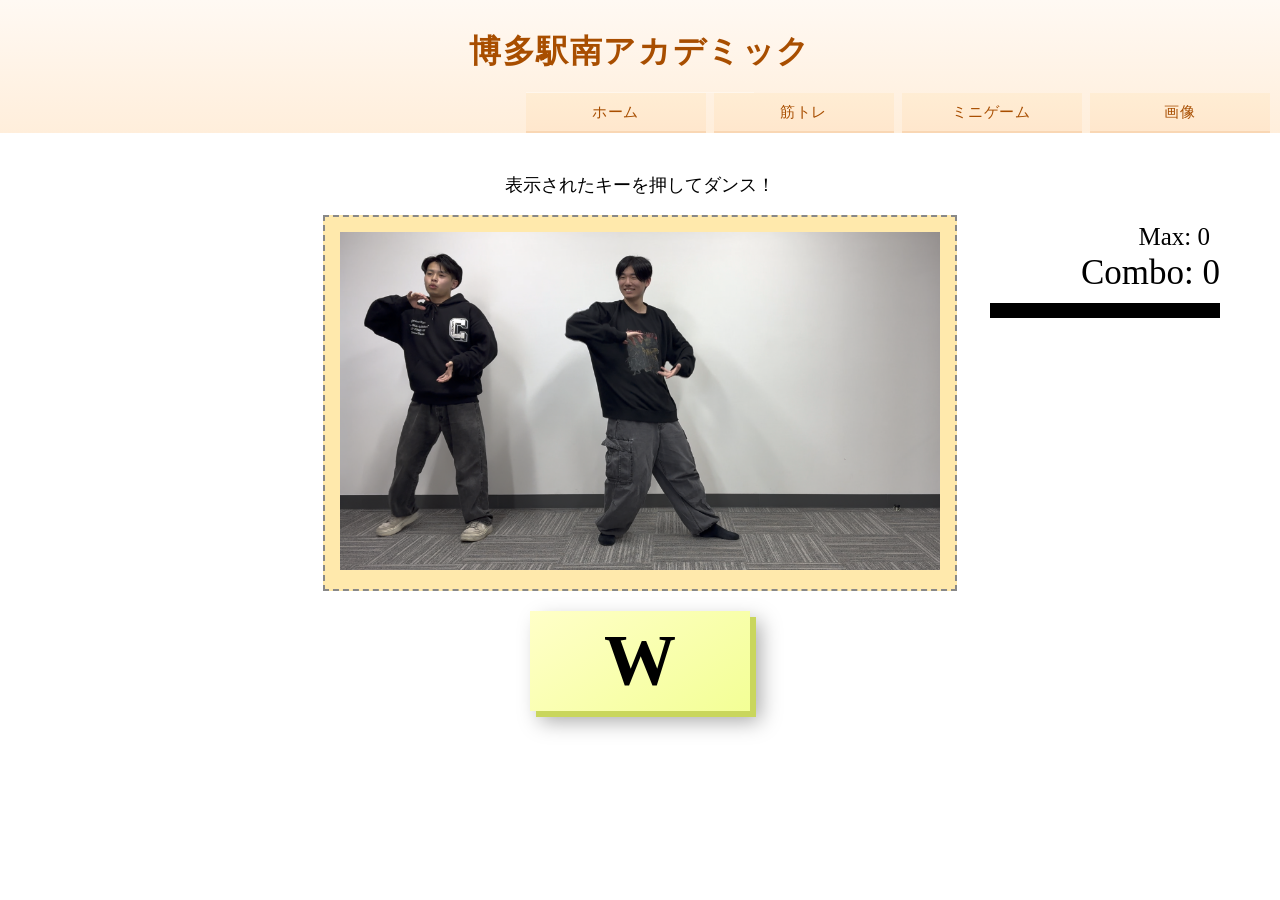
<file: game.html>
<!DOCTYPE html>
<html lang="ja">

<head>
    <meta charset="UTF-8">
    <meta name="viewport" content="width=device-width, initial-scale=1.0">
    <title>学内コンペ</title>
    <link rel="stylesheet" href="css/style.css">
    <link rel="stylesheet" href="css/game.css">
</head>

<body>

    <header>
        <!--　タイトル -->
        <h1>博多駅南アカデミック</h1>

        <!-- メニューバー -->
        <nav>
            <ul>
                <li><a href="home.html">ホーム</a></li>
                <li><a href="index.html">筋トレ</a></li>
                <li><a href="game.html">ミニゲーム</a></li>
                <li><a href="image.html">画像</a></li>
            </ul>
        </nav>

    </header>

    <!-- ゲーム本体 -->
    <main class="game">
        <div id="maxCombo">Max: 0</div>
        <div id="comboCount">Combo: 0</div>
        <div id="comboGauge">
            <div id="comboBar"></div>
        </div>
        <p class="info">表示されたキーを押してダンス！</p>
        <div class="dance-frame">
            <img id="danceImage" src="img/gameImage_1.png" alt="ダンス">
        </div>
        <div id="KeyBox">
            <div id="keyDisplay">W</div>
        </div>
    </main>

    <script src="js/game.js"></script>
</body>

</html>
</file>
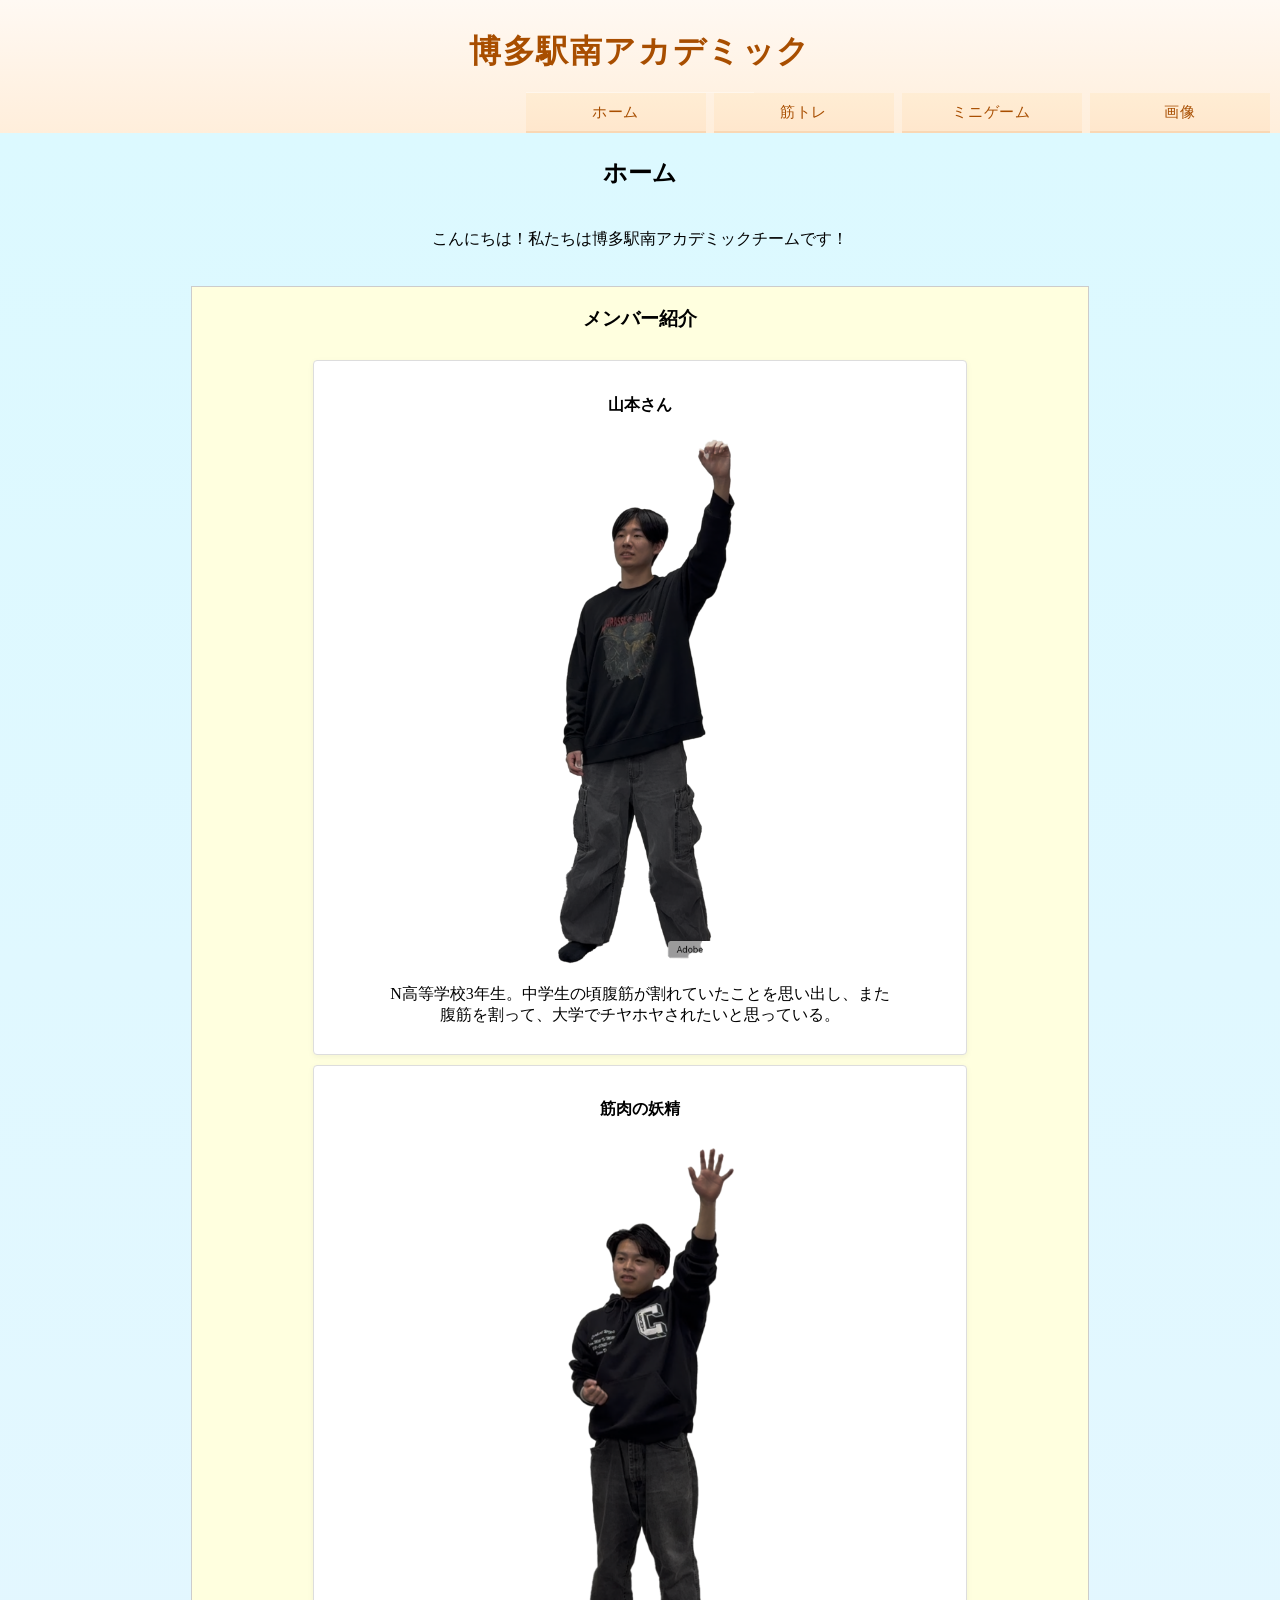
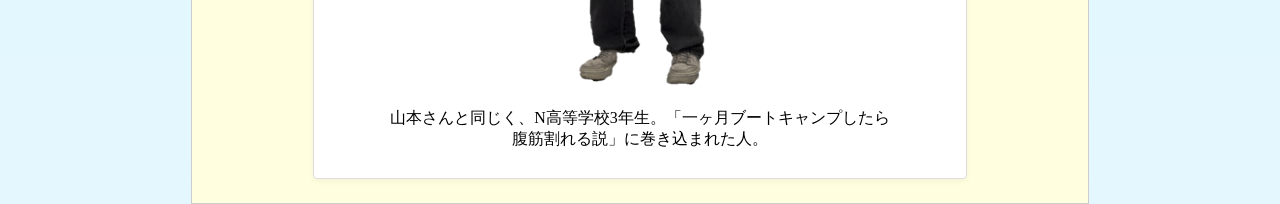
<file: home.html>
<!DOCTYPE html>
<html lang="ja">

<head>
    <meta charset="UTF-8">
    <meta name="viewport" content="width=device-width, initial-scale=1.0">
    <title>学内コンペ</title>
    <link rel="stylesheet" href="css/style.css">
    <link rel="stylesheet" href="css/home.css">
</head>

<body>

    <header>
        <!--　タイトル -->
        <h1>博多駅南アカデミック</h1>

        <!-- メニューバー -->
        <nav>
            <ul>
                <li><a href="home.html">ホーム</a></li>
                <li><a href="index.html">筋トレ</a></li>
                <li><a href="game.html">ミニゲーム</a></li>
                <li><a href="image.html">画像</a></li>
            </ul>
        </nav>

    </header>

    <main>
        <div class="home-text">
            <h2 class="home-h2">ホーム</h2>
        </div>

        <div class="aisatsu">
            <p>
                こんにちは！私たちは博多駅南アカデミックチームです！
            </p>
        </div>

        <!-- メンバー紹介 -->
        <section class="member">
            <div>
                <h3 class="member-h3">メンバー紹介</h3>
            </div>
            <div class="member-box">
                <h4>山本さん</h4>
                <img width="200" height="auto" src="img/山本Image.png" alt=""></svg>
                <p>N高等学校3年生。中学生の頃腹筋が割れていたことを思い出し、また腹筋を割って、大学でチヤホヤされたいと思っている。</p>
            </div>
            <div class="member-box">
                <h4>筋肉の妖精</h4>
                <img width="200" height="auto" src="img/翼Image.png" alt=""></svg>
                <p>山本さんと同じく、N高等学校3年生。「一ヶ月ブートキャンプしたら腹筋割れる説」に巻き込まれた人。</p>
            </div>
        </section>

    </main>

</body>

</html>
</file>
<file: css/style.css>
header {
    height: auto;

    background: linear-gradient(180deg,
            #fff9f3,
            #ffeedb);

    display: flex;
    flex-direction: column;
    align-items: center;
}

header h1 {
    margin: 0;
    padding-top: 30px;
    padding-bottom: 18px;

    /* 色はオレンジ寄りだけど強すぎない */
    color: #a84e00;

    font-size: 2.0rem;
    font-weight: 600;
    letter-spacing: 0.05em;
}

nav {
    border-top: 1px solid rgba(255, 255, 255, 0.35);

    height: 40px;

    display: flex;
    justify-content: center;
    align-items: center;
}

nav a {
    display: flex;
    justify-content: center;
    align-items: center;

    width: 100%;
    height: 100%;

    background: linear-gradient(180deg,
            #ffedd4,
            #ffe7cd);

    text-decoration: none;
    color: #a84e00;
    font-size: 0.95rem;
    font-weight: 500;
    letter-spacing: 0.05em;

    white-space: nowrap;
    /* ← 改行防止 */

    transition: background-color 0.2s ease, color 0.2s ease;
}


nav a:hover {
    background-color: rgba(0, 0, 0, 0.05);
    color: #7a3500;
}


nav ul {
    list-style: none;
    margin: 0;
    padding: 0;

    display: flex;
    width: 100%;
    height: 100%;
    gap: 8px;
}

nav li {
    flex: 0 0 180px;

    border-bottom: 2px solid rgba(230, 142, 65, 0.25);
}

body {
    margin: 0px;
}

.text {
    display: flex;
    flex-direction: column;
    align-items: center;
}
</file>
<file: css/game.css>
.game {
    text-align: center;
    margin-top: 40px;

    position: relative;
}

.info {
    font-size: 18px;
}

#comboCount {
    position: absolute;
    top: 80px;
    right: 60px;

    font-size: 35px;
    color: black;
}

#maxCombo {
    position: absolute;
    top: 50px;
    right: 70px;
    font-size: 25px;
    color: black;
}

#comboGauge {
    position: absolute;
    top: 130px;
    right: 60px;

    width: 230px;
    height: 15px;

    background: #ddd;
}

#comboBar {
    width: 100%;
    height: 100%;
    background: black;
}

#keyDisplay {
    font-size: 72px;
    font-weight: bold;
}

#KeyBox {
    width: 220px;
    height: 100px;
    margin: 20px auto;

    display: flex;
    align-items: center;
    justify-content: center;

    font-size: 72px;
    font-weight: bold;

    background: linear-gradient(145deg, #ffffc8, #f3ff96);



    box-shadow:
        6px 6px 0 #c9d65c,
        10px 10px 20px rgba(0, 0, 0, 0.35);

    transition: all 0.08s ease;
}

#danceImage {
    width: 600px;
    height: auto;

}

.dance-frame {
    margin: 0 auto;
    border: 2px dashed #888;
    background: #ffe9ac;

    padding: 15px;

    display: inline-block;
}
</file>
<file: css/home.css>
main {
    display: flex;
    flex-direction: column;
    align-items: center;

    width: 100%;
    margin: 0 auto;

    background: linear-gradient(180deg,
            #dcf9ff,
            #e4f7ff);
}

.home-h2 {
    margin-top: 24px;
    margin-bottom: 24px;
}

.member {
    width: 70%;
    min-width: 300px;
    margin-top: 20px;
    display: flex;
    flex-direction: column;
    align-items: center;

    gap: 10px;
    padding-bottom: 24px;

    background: #ffffdf;
    border: 1px solid #ccc;
}

.member-box {
    display: flex;
    flex-direction: column;
    align-items: center;

    width: 70%;

    background: #ffffff;
    border: 1px solid #ddd;
    border-radius: 4px;

    padding: 12px;
    box-shadow: 0 2px 6px rgba(0, 0, 0, 0.05);
}

.member-box p {
    width: 82%;
    text-align: center;
}
</file>
